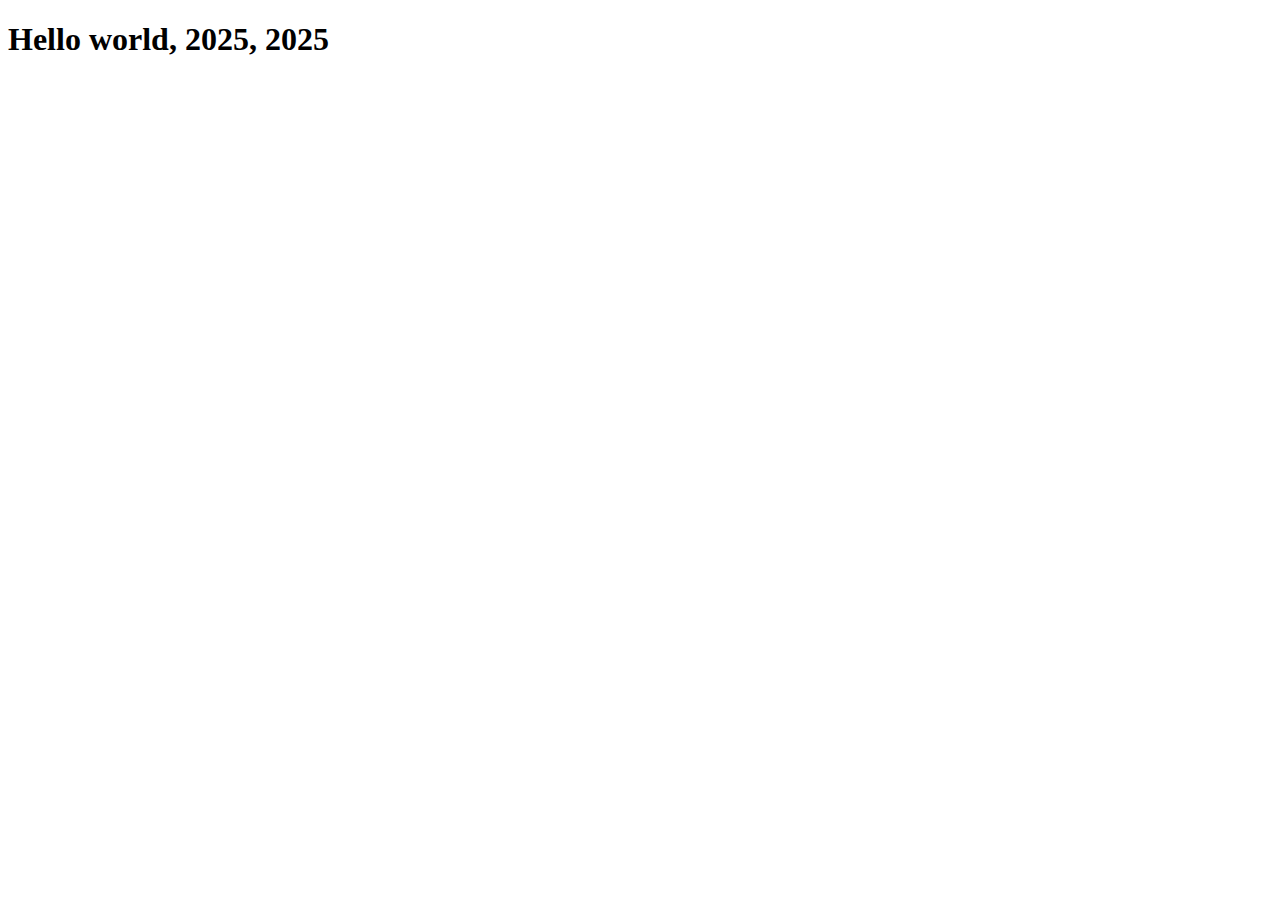
<file: index.html>
<!DOCTYPE html>
<html>
    <title> mels project </title>   
    
    <meta name="viewport" content="width=device-width, initial-scale=1.0">
</head>
<body>
    <h1>
        Hello world, 2025, 2025
    </h1>
</body>

</html>
</file>
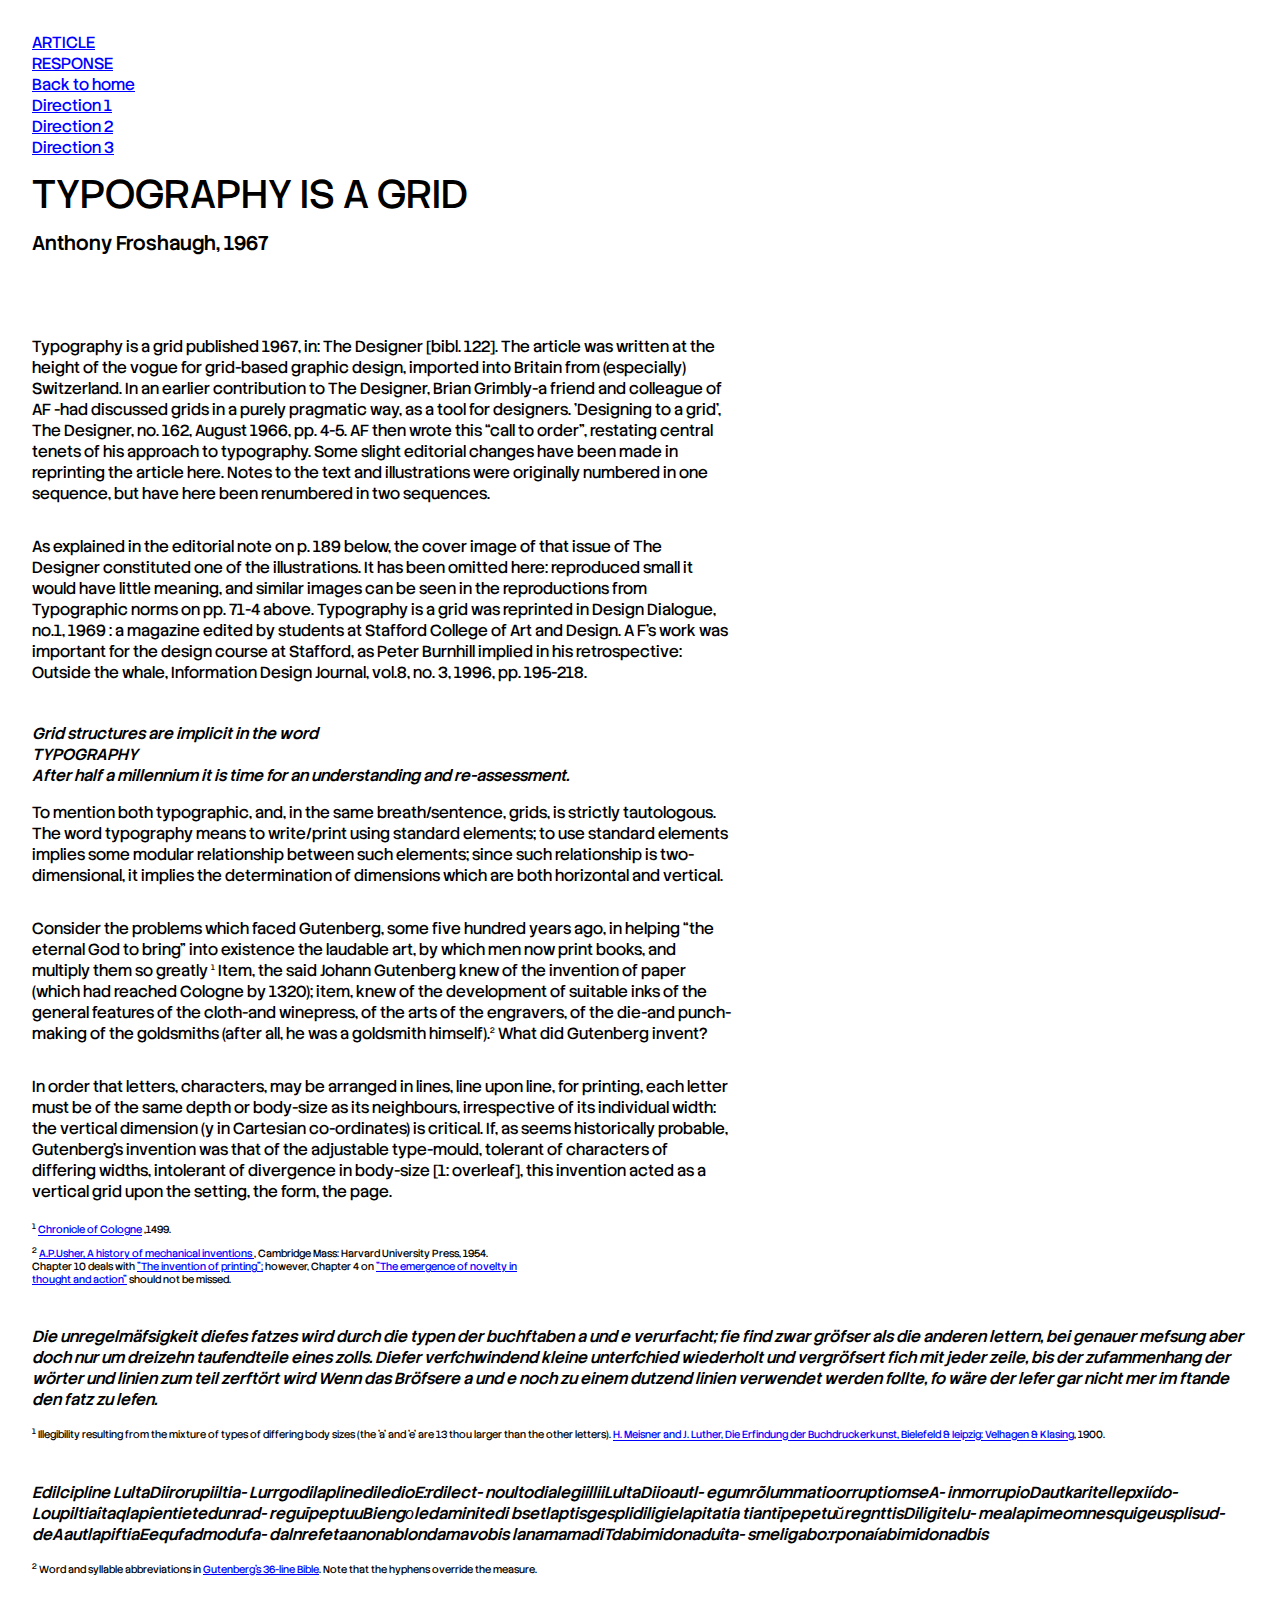
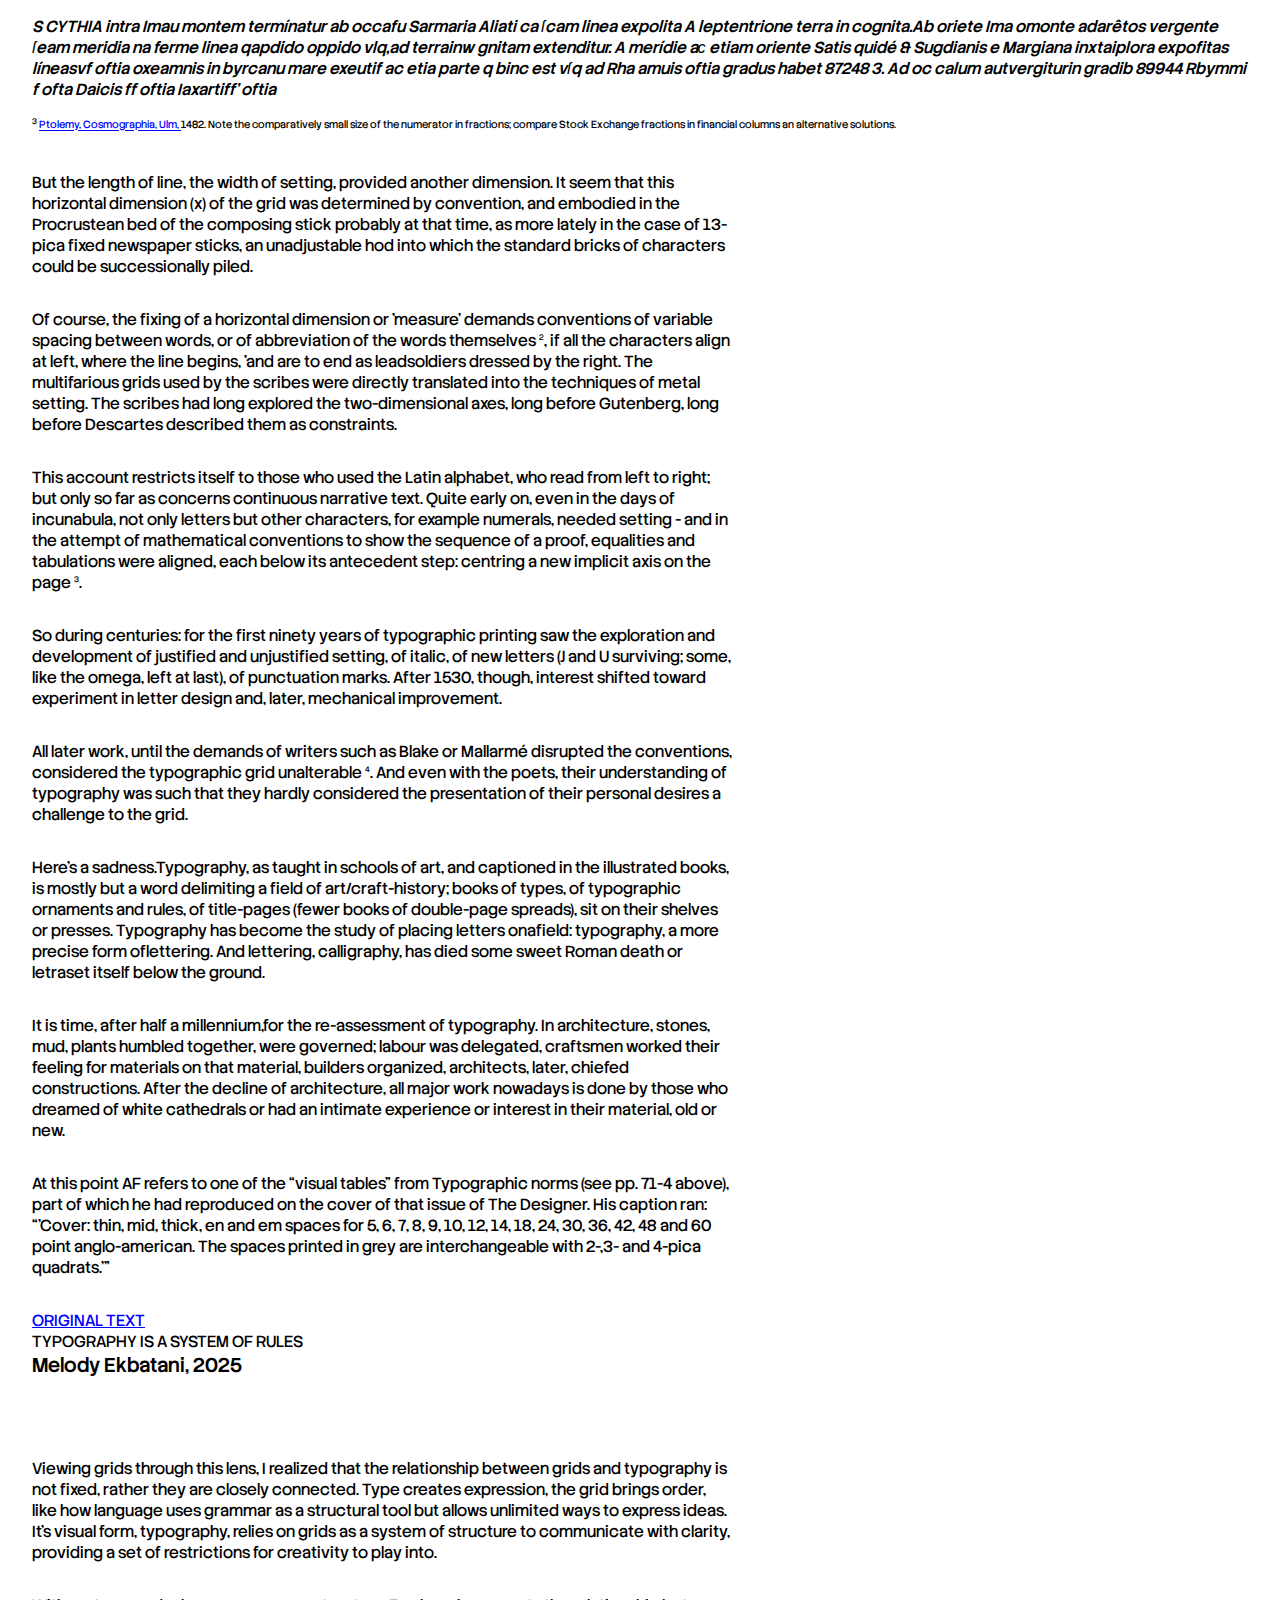
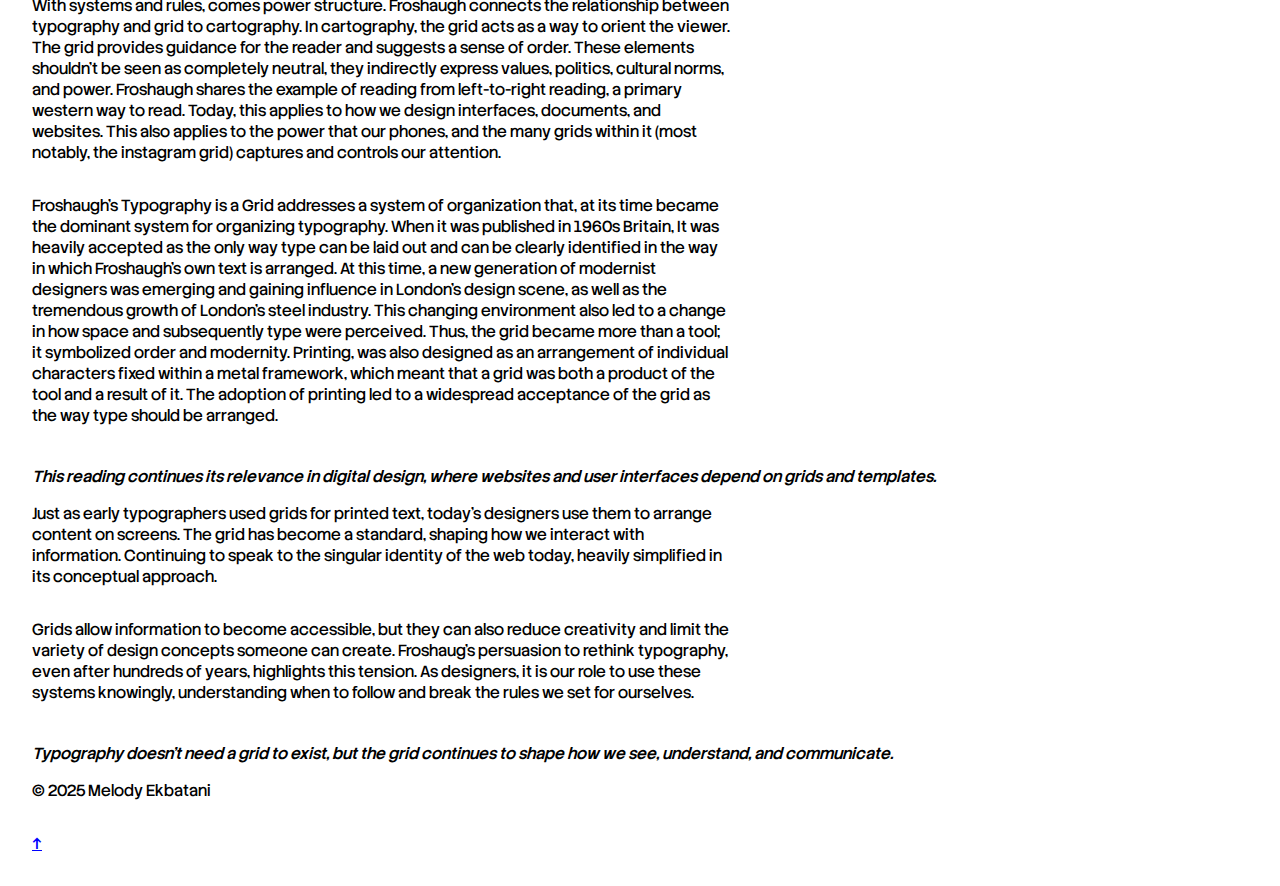
<file: direction-2/index.html>
<!DOCTYPE html>
<html lang="en">
	<head>
	<title> Typography as a Grid </title>
	<link href="../reset.css" rel="stylesheet">
	<link href="../common.css" rel="stylesheet">
    <link href="style.css" rel="stylesheet">
	<link rel="preconnect" href="https://fonts.googleapis.com">
	<link rel="preconnect" href="https://fonts.gstatic.com" crossorigin>
	<link href="https://fonts.googleapis.com/css2?family=Stack+Sans+Headline:wght@200..700&family=Teko:wght@300..700&display=swap" rel="stylesheet">

	</head>   
	<body>
		<div id="top-of-page">
		</div>
		<article id="reading">
		<header>
				<nav>  
						<ul class="insert">
							<li><a href="#reading">ARTICLE</a></li>
							<li><a href="#response">RESPONSE</a></li>
						</ul>
				</nav>
                <nav>
                     <ol>
                        <li><a href="../index.html">Back to home</a></li>
                        <li><a href="../direction-1/index.html">Direction 1</a></li>
                        <li><a href="../direction-2/index.html">Direction 2</a></li>
                        <li><a href="../direction-3/index.html">Direction 3</a></li>
                     </ol>
                </nav>
			<h1> 
				<span> TYPOGRAPHY </span>
				<span> IS A GRID </span>
			</h1>
		</header>
		<main>
				<section class="intro">
					<p class="author-date">Anthony Froshaugh, 
						<time datetime="1967">1967</time>
					</p>
				</section>
				<section class= "byline">
					<aside>
						<p>
							<cite>Typography is a grid</cite> published <time datetime="1967"> 1967</time>, in: <cite>The Designer</cite> [bibl. 122]. The article was written at the height of the vogue for grid-based graphic design, imported into Britain from (especially) Switzerland. In an earlier contribution to <cite>The Designer</cite>, Brian Grimbly-a friend and colleague of AF -had discussed grids in a purely pragmatic way, as a tool for designers. <cite>'Designing to a grid', The Designer, no. 162,</cite> <time datetime="1966-08"> August 1966</time>, pp. 4-5. AF then wrote this <q>call to order</q>, restating central tenets of his approach to typography. Some slight editorial changes have been made in reprinting the article here. Notes to the text and illustrations were originally numbered in one sequence, but have here been renumbered in two sequences. 
						</p>
						<p>
							As explained in the editorial note on p. 189 below, the cover image of that issue of <cite>The Designer</cite> constituted one of the illustrations. It has been omitted here: reproduced small it would have little meaning, and similar images can be seen in the reproductions from Typographic norms on pp. 71-4 above.<cite> Typography is a grid</cite> was reprinted in <cite>Design Dialogue, no.1</cite>,<time datetime="1969"> 1969 </time>: a magazine edited by students at Stafford College of Art and Design. A F's work was important for the design course at Stafford, as Peter Burnhill implied in his retrospective: <cite>Outside the whale</cite>, <cite>Information Design Journal</cite>, vol.8, no. 3, <time datetime="1966">1996</time>, pp. 195-218.
						</p>
					</aside> 
				</section>

				<section class="body">
					<div class="blockquote-wrapper">
						<blockquote>
							<div>Grid structures are implicit in the word</div>
							<div>TYPOGRAPHY</div>
							<div>After half a millennium it is time for an understanding and re-assessment.</em>
						</blockquote>
					</div>
					<p> 
						To mention both typographic, and, in the same breath/sentence, grids, is strictly tautologous. The word typography means to write/print using standard elements; to use standard elements implies some modular relationship between such elements; since such relationship is two-dimensional, it implies the determination of dimensions which are both horizontal and vertical. 
					</p>
					<p>
						Consider the problems which faced Gutenberg, some five hundred years ago, in helping <q>the eternal God to bring</q> into existence the laudable art, by which men now print books, and multiply them so greatly <sup>1</sup> Item, the said Johann Gutenberg knew of the invention of paper (which had reached Cologne by 1320); item, knew of the development of suitable inks of the general features of the cloth-and winepress, of the arts of the engravers, of the die-and punch-making of the goldsmiths (after all, he was a goldsmith himself).<sup>2</sup> What did Gutenberg invent?
					</p>
					<p>
						In order that letters, characters, may be arranged in lines, line upon line, for printing, each letter must be of the same depth or body-size as its neighbours, irrespective of its individual width: the vertical dimension (y in Cartesian co-ordinates) is critical. If, as seems historically probable, Gutenberg's invention was that of the adjustable type-mould, tolerant of characters of differing widths, intolerant of divergence in body-size [1: overleaf], this invention acted as a vertical grid upon the setting, the form, the page. 
					</p>
				</section>
				<section class="footnotes">
					<p>
						<sup>1</sup> <a href="https://digital.lib.umd.edu/result/id/d4c6f989-a766-4891-89ad-f64baa53e1f5?relpath=dc/2024/3"target="_blank"> Chronicle of Cologne</a> ,1499.
					</p>
					<p>
						<sup>2</sup> <a href= "https://dn790007.ca.archive.org/0/items/historyofmechani00ushe/historyofmechani00ushe.pdf"target="_blank"> A.P.Usher, A history of mechanical inventions </a> , Cambridge Mass: Harvard University Press, 1954. Chapter 10 deals with <a href= "https://dn790007.ca.archive.org/0/items/historyofmechani00ushe/historyofmechani00ushe.pdf#page=286"target="_blank"> "The invention of printing";</a> however, Chapter 4 on <a href= "https://dn790007.ca.archive.org/0/items/historyofmechani00ushe/historyofmechani00ushe.pdf#page=82"target="_blank"> "The emergence of novelty in thought and action"</a> should not be missed.
					</p>
				</section>

				<section class="figures"> 
					<figure lang="de">
							<blockquote class="quote-one">
								<span>D</span><span>i</span><span>e</span><span> </span><span>u</span><span>n</span><span>r</span><span>e</span><span>g</span><span>e</span><span>l</span><span>m</span><span>ä</span><span>f</span><span>s</span><span>i</span><span>g</span><span>k</span><span>e</span><span>i</span><span>t</span><span> </span><span>d</span><span>i</span><span>e</span><span>f</span><span>e</span><span>s</span><span> </span><span>f</span><span>a</span><span>t</span><span>z</span><span>e</span><span>s</span><span> </span><span>w</span><span>i</span><span>r</span><span>d</span><span> </span><span>d</span><span>u</span><span>r</span><span>c</span><span>h</span><span> </span><span>d</span><span>i</span><span>e</span><span> </span><span>t</span><span>y</span><span>p</span><span>e</span><span>n</span><span> </span><span>d</span><span>e</span><span>r</span><span> </span><span>b</span><span>u</span><span>c</span><span>h</span><span>f</span><span>t</span><span>a</span><span>b</span><span>e</span><span>n</span><span> </span><span>a</span><span> </span><span>u</span><span>n</span><span>d</span><span> </span><span>e</span><span> </span><span>v</span><span>e</span><span>r</span><span>u</span><span>r</span><span>f</span><span>a</span><span>c</span><span>h</span><span>t</span><span>;</span><span> </span><span>f</span><span>i</span><span>e</span><span> </span><span>f</span><span>i</span><span>n</span><span>d</span><span> </span><span>z</span><span>w</span><span>a</span><span>r</span><span> </span><span>g</span><span>r</span><span>ö</span><span>f</span><span>s</span><span>e</span><span>r</span><span> </span><span>a</span><span>l</span><span>s</span><span> </span><span>d</span><span>i</span><span>e</span><span> </span><span>a</span><span>n</span><span>d</span><span>e</span><span>r</span><span>e</span><span>n</span><span> </span><span>l</span><span>e</span><span>t</span><span>t</span><span>e</span><span>r</span><span>n</span><span>,</span><span> </span><span>b</span><span>e</span><span>i</span><span> </span><span>g</span><span>e</span><span>n</span><span>a</span><span>u</span><span>e</span><span>r</span><span> </span><span>m</span><span>e</span><span>f</span><span>s</span><span>u</span><span>n</span><span>g</span><span> </span><span>a</span><span>b</span><span>e</span><span>r</span><span> </span><span>d</span><span>o</span><span>c</span><span>h</span><span> </span><span>n</span><span>u</span><span>r</span><span> </span><span>u</span><span>m</span><span> </span><span>d</span><span>r</span><span>e</span><span>i</span><span>z</span><span>e</span><span>h</span><span>n</span><span> </span><span>t</span><span>a</span><span>u</span><span>f</span><span>e</span><span>n</span><span>d</span><span>t</span><span>e</span><span>i</span><span>l</span><span>e</span><span> </span><span>e</span><span>i</span><span>n</span><span>e</span><span>s</span><span> </span><span>z</span><span>o</span><span>l</span><span>l</span><span>s</span><span>.</span><span> </span><span>D</span><span>i</span><span>e</span><span>f</span><span>e</span><span>r</span><span> </span><span>v</span><span>e</span><span>r</span><span>f</span><span>c</span><span>h</span><span>w</span><span>i</span><span>n</span><span>d</span><span>e</span><span>n</span><span>d</span><span> </span><span>k</span><span>l</span><span>e</span><span>i</span><span>n</span><span>e</span><span> </span><span>u</span><span>n</span><span>t</span><span>e</span><span>r</span><span>f</span><span>c</span><span>h</span><span>i</span><span>e</span><span>d</span><span> </span><span>w</span><span>i</span><span>e</span><span>d</span><span>e</span><span>r</span><span>h</span><span>o</span><span>l</span><span>t</span><span> </span><span>u</span><span>n</span><span>d</span><span> </span><span>v</span><span>e</span><span>r</span><span>g</span><span>r</span><span>ö</span><span>f</span><span>s</span><span>e</span><span>r</span><span>t</span><span> </span><span>f</span><span>i</span><span>c</span><span>h</span><span> </span><span>m</span><span>i</span><span>t</span><span> </span><span>j</span><span>e</span><span>d</span><span>e</span><span>r</span><span> </span><span>z</span><span>e</span><span>i</span><span>l</span><span>e</span><span>,</span><span> </span><span>b</span><span>i</span><span>s</span><span> </span><span>d</span><span>e</span><span>r</span><span> </span><span>z</span><span>u</span><span>f</span><span>a</span><span>m</span><span>m</span><span>e</span><span>n</span><span>h</span><span>a</span><span>n</span><span>g</span><span> </span><span>d</span><span>e</span><span>r</span><span> </span><span>w</span><span>ö</span><span>r</span><span>t</span><span>e</span><span>r</span><span> </span><span>u</span><span>n</span><span>d</span><span> </span><span>l</span><span>i</span><span>n</span><span>i</span><span>e</span><span>n</span><span> </span><span>z</span><span>u</span><span>m</span><span> </span><span>t</span><span>e</span><span>i</span><span>l</span><span> </span><span>z</span><span>e</span><span>r</span><span>f</span><span>t</span><span>ö</span><span>r</span><span>t</span><span> </span><span>w</span><span>i</span><span>r</span><span>d</span><span> </span><span>W</span><span>e</span><span>n</span><span>n</span><span> </span><span>d</span><span>a</span><span>s</span><span> </span><span>B</span><span>r</span><span>ö</span><span>f</span><span>s</span><span>e</span><span>r</span><span>e</span><span> </span><span>a</span><span> </span><span>u</span><span>n</span><span>d</span><span> </span><span>e</span><span> </span><span>n</span><span>o</span><span>c</span><span>h</span><span> </span><span>z</span><span>u</span><span> </span><span>e</span><span>i</span><span>n</span><span>e</span><span>m</span><span> </span><span>d</span><span>u</span><span>t</span><span>z</span><span>e</span><span>n</span><span>d</span><span> </span><span>l</span><span>i</span><span>n</span><span>i</span><span>e</span><span>n</span><span> </span><span>v</span><span>e</span><span>r</span><span>w</span><span>e</span><span>n</span><span>d</span><span>e</span><span>t</span><span> </span><span>w</span><span>e</span><span>r</span><span>d</span><span>e</span><span>n</span><span> </span><span>f</span><span>o</span><span>l</span><span>l</span><span>t</span><span>e</span><span>,</span><span> </span><span>f</span><span>o</span><span> </span><span>w</span><span>ä</span><span>r</span><span>e</span><span> </span><span>d</span><span>e</span><span>r</span><span> </span><span>l</span><span>e</span><span>f</span><span>e</span><span>r</span><span> </span><span>g</span><span>a</span><span>r</span><span> </span><span>n</span><span>i</span><span>c</span><span>h</span><span>t</span><span> </span><span>m</span><span>e</span><span>r</span><span> </span><span>i</span><span>m</span><span> </span><span>f</span><span>t</span><span>a</span><span>n</span><span>d</span><span>e</span><span> </span><span>d</span><span>e</span><span>n</span><span> </span><span>f</span><span>a</span><span>t</span><span>z</span><span> </span><span>z</span><span>u</span><span> </span><span>l</span><span>e</span><span>f</span><span>e</span><span>n</span><span>.</span>
							</blockquote>
							<figcaption lang="en">
								<sup>1</sup> Illegibility resulting from the mixture of types of differing body sizes (the 'a' and 'e' are 13 thou larger than the other letters). <a href="https://encrypted-tbn0.gstatic.com/images?q=tbn:ANd9GcSmj4wpHLL21MXw6dFFZc8nqIxE0qEcMYjpeQ&s"target="_blank"><cite>H. Meisner and J. Luther, Die Erfindung der Buchdruckerkunst, Bielefeld & Ieipzig: Velhagen & Klasing</cite></a>, <time datetime="1900">1900</time>.
							</figcaption>
					</figure>   
					<figure lang="la">
							<blockquote class="quote-two">
							Edilcipline LultaDiirorupiiltia- 
							LurrgodilaplinediledioE:rdilect- 
							noultodialegiilliiLultaDiioautl-
							egumrõlummatioorruptiomseA-
							inmorrupioDautkaritellepxiído-
							Loupiltiaîtaqlapîentietedunrad-
							reguīpeptuuBiengоledaminitedi
							bsetlaptisgesplidiligielapitatia
							tiantīpepetuйregnttisDiligitelu-
							mealapimeomnesquigeusplisud- 
							deAautlapiftiaEequfadmodufa-
							dalnrefetaanonablondamavobis 
							lanamamadiTdabimidonaduîta- 
							smeligabo:rponaíabimidonadbis
							</blockquote>
						<figcaption lang="en">
							<sup>2</sup> Word and syllable abbreviations in <a href="https://c8.alamy.com/comp/FFYJKR/literature-bible-page-from-the-bible-with-36-lines-print-possibly-FFYJKR.jpg"target="_blank"><cite>Gutenberg's 36-line Bible</cite></a>. Note that the hyphens override the measure.
						</figcaption>
					</figure>    
					<figure lang="la"> 
						<blockquote class="quote-three">
							S CYTHIA intra Imau 
							montem termínatur ab 
							occafu Sarmaria Aliati
							ca ſcam linea expolita
							A leptentrione terra in
							cognita.Ab oriete Ima
							omonte adarêtos vergente ſeam meridia
							na ferme linea qapdido oppido vlq,ad
							terrainw gnitam extenditur. A merídie aс
							etiam oriente Satis quidé & Sugdianis e
							Margiana inxtaiplora expofitas líneasvf
							oftia oxeamnis in byrcanu mare exeutif
							ac etia parte q binc est vſq ad Rha amuis
							oftia gradus habet 87248 3. Ad oc
							calum autvergiturin gradib 89944
							Rbymmi f ofta 
							Daicis ff oftia 
							Iaxartiff' oftia
						</blockquote>
						<figcaption lang="en"> 
							<sup>3</sup> <a href="https://encrypted-tbn0.gstatic.com/images?q=tbn:ANd9GcSVTRNHt84_gF2Purg5r06OPwR2AcOU_3xMUA&s"target="_blank"><cite> Ptolemy, Cosmographia, Ulm, </cite></a> <time datetime="1428">1482.</time> Note the comparatively small size of the numerator in fractions; compare Stock Exchange fractions in financial columns an alternative solutions.
						</figcaption>
					</figure>  
				</section>  
				<section class="body-continued">
					<p>
						But the length of line, the width of setting, provided another dimension. It seem that this horizontal dimension (x) of the grid was determined by convention, and embodied in the Procrustean bed of the composing stick probably at that time, as more lately in the case of 13-pica fixed newspaper sticks, an unadjustable hod into which the standard bricks of characters could be successionally piled.
					</p>
					<p>
						Of course, the fixing of a horizontal dimension or 'measure' demands conventions of variable spacing between words, or of abbreviation of the words themselves <sup>2</sup>, if all the characters align at left, where the line begins, 'and are to end as leadsoldiers dressed by the right. The multifarious grids used by the scribes were directly translated into the techniques of metal setting. The scribes had long explored the two-dimensional axes, long before Gutenberg, long before Descartes described them as constraints.
					</p>
					<p>
						This account restricts itself to those who used the Latin alphabet, who read from left to right; but only so far as concerns continuous narrative text. Quite early on, even in the days of incunabula, not only letters but other characters, for example numerals, needed setting - and in the attempt of mathematical conventions to show the sequence of a proof, equalities and tabulations were aligned, each below its antecedent step: centring a new implicit axis on the page <sup>3</sup>.
					</p>
					<p>
						So during centuries: for the first ninety years of typographic printing saw the exploration and development of justified and unjustified setting, of italic, of new letters (J and U surviving; some, like the omega, left at last), of punctuation marks. After <time datetime="1530">1530</time>, though, interest shifted toward experiment in letter design and, later, mechanical improvement.
					</p>
					<p> 
						All later work, until the demands of writers such as Blake or Mallarmé disrupted the conventions, considered the typographic grid unalterable <sup>4</sup>. And even with the poets, their understanding of typography was such that they hardly considered the presentation of their personal desires a challenge to the grid.
					</p>
					<p>
						Here's a sadness.Typography, as taught in schools of art, and captioned in the illustrated books, is mostly but a word delimiting a field of art/craft-history; books of types, of typographic ornaments and rules, of title-pages (fewer books of double-page spreads), sit on their shelves or presses. Typography has become the study of placing letters onafield: typography, a more precise form oflettering. And lettering, calligraphy, has died some sweet Roman death or letraset itself below the ground.
					</p>
					<p>
						It is time, after half a millennium,for the re-assessment of typography. In architecture, stones, mud, plants humbled together, were governed; labour was delegated, craftsmen worked their feeling for materials on that material, builders organized, architects, later, chiefed constructions. After the decline of architecture, all major work nowadays is done by those who dreamed of white cathedrals or had an intimate experience or interest in their material, old or new.
					</p>
				</section>
				<section class="footnotes-continued">
					<p>
						At this point AF refers to one of the <q>visual tables</q> from Typographic norms (see pp. 71-4 above), part of which he had reproduced on the cover of that issue of The Designer. His caption ran: <q>'Cover: thin, mid, thick, en and em spaces for 5, 6, 7, 8, 9, 10, 12, 14, 18, 24, 30, 36, 42, 48 and 60 point anglo-american. The spaces printed in grey are interchangeable with 2-,3- and 4-pica quadrats.'</q>
					</p>
				</section>
				<section class="link"> <a href="https://readings.design/PDF/TypographyisaGrid.pdf"target="_blank"> ORIGINAL TEXT </a></section>
			</article>
			<article id="response">
				<h2>
					<span> TYPOGRAPHY </span>
					<span> IS A SYSTEM OF RULES </span>
				</h2>

				<section class="intro-response">
					<p class="author-date">Melody Ekbatani,
						<time datetime="2025">2025</time>
					</p>
				</section>
				<section class="response-text">
				<p>
					Viewing grids through this lens, I realized that the relationship between grids and typography is not fixed, rather they are closely connected. Type creates expression, the grid brings order, like how language uses grammar as a structural tool but allows unlimited ways to express ideas. <span> It's visual form, typography, relies on grids as a system of structure to communicate with clarity, providing a set of restrictions for creativity to play into. </span>
				</p>	
				<p>
					With systems and rules, comes power structure. Froshaugh connects the relationship between typography and grid to cartography. In cartography, the grid acts as a way to orient the viewer. The grid provides guidance for the reader and suggests a sense of order. These elements shouldn't be seen as completely neutral, they indirectly express values, politics, cultural norms, and power. Froshaugh shares the example of reading from left-to-right reading, a primary western way to read. Today, this applies to how we design interfaces, documents, and websites. This also applies to the power that our phones, and the many grids within it (most notably, the instagram grid) captures and controls our attention.
				</p>
				<p>
					Froshaugh's <cite>Typography is a Grid</cite> addresses a system of organization that, at its time became the dominant system for organizing typography. When it was published in 1960s Britain, It was heavily accepted as the only way type can be laid out and can be clearly identified in the way in which Froshaugh's own text is arranged. At this time, a new generation of modernist designers was emerging and gaining influence in London's design scene, as well as the tremendous growth of London's steel industry. This changing environment also led to a change in how space and subsequently type were perceived. Thus, the grid became more than a tool; it symbolized order and modernity. Printing, was also designed as an arrangement of individual characters fixed within a metal framework, which meant that a grid was both a product of the tool and a result of it. The adoption of printing led to a widespread acceptance of the grid as the way type should be arranged.
				</p>
				<blockquote>
					<em>
					This reading continues its relevance in digital design, where websites and user interfaces depend on <span> grids and templates. </span>
					</em>
				</blockquote>
				<p> 
					Just as early typographers used grids for printed text, today's designers use them to arrange content on screens. The grid has become a standard, shaping how we interact with information. Continuing to speak to the singular identity of the web today, heavily simplified in its conceptual approach.
				</p>
				<p>
					Grids allow information to become accessible, but they can also reduce creativity and limit the variety of design concepts someone can create. Froshaug's persuasion to rethink typography, even after hundreds of years, highlights this tension. As designers, it is our role to use these systems knowingly, understanding when to follow and break the rules we set for ourselves. 
				</p>
				<blockquote>
					<em>
					Typography doesn't need a grid to exist, but the grid continues to shape how we <span> see, understand, and communicate.</span>
					</em>
				</blockquote>
			</section>
			</article>
		</main>
	</body>
	<footer>
		<p> © 2025 Melody Ekbatani
		</p>
		<a href="#top-of-page">↑</a>
	</footer>
</html>
</file>
<file: common.css>
:root {
}

/*@media (prefers-color-scheme:dark) {
    :root {
        --bg-color: #333; 
        --fg-color: papayawhip; 
    }
}
*/

body {
    padding:2rem; 
    background-color: var(--bg-color); 
    color: var(--fg-color);
}
</file>
<file: direction-2/style.css>
body{
    font-family: "Stack Sans Headline", sans-serif;
}
a{
    text-decoration: underline;
    color: blue;
}

h1{
    font-size: 2.5rem;
    margin-block: 1rem;
    line-height: 1;
}
.author-date {
    font-size: 1.25rem;
    margin-block-end: 5rem;
    font-weight: 500;
}

p {
    width: 100%;
    margin-block-end: 2rem;
    font-size: 0.8rem;
    max-width: 100%;
}

blockquote {
    margin-block-start: 2.5rem;
    margin-block-end: 1rem;
    font-style: italic;
    font-weight: 500;
}

.footnotes {
    font-size: 0.65rem;
    margin-block-start: -0.8rem;

    & > * {
        font-size: 100%;
        margin-block-end: 0;
    }

    & > * + * {
        margin-block-start: 0.5rem;
    }
}

figcaption {
    font-size: 0.65rem;
}
figure {
    margin-block-end: 2.5rem;
}
sup{
    font-size: 0.5rem;
    vertical-align: super;
}

/* ipad media querie */
@media screen and (min-width: 768px) {
    body {
        background-color: white;
    }

    p{
        width: 70ch;
        font-size: 1rem;
    }
}
/* laptop media querie */
@media screen and (min-width: 1920px) {
    html {
        font-size: 24px;
    }

    body {
        background-color: white;
    }
    p{
        width: 80%;
    }
    .figures {
        display: flex;
        gap: 1rem;
    }
}
</file>
